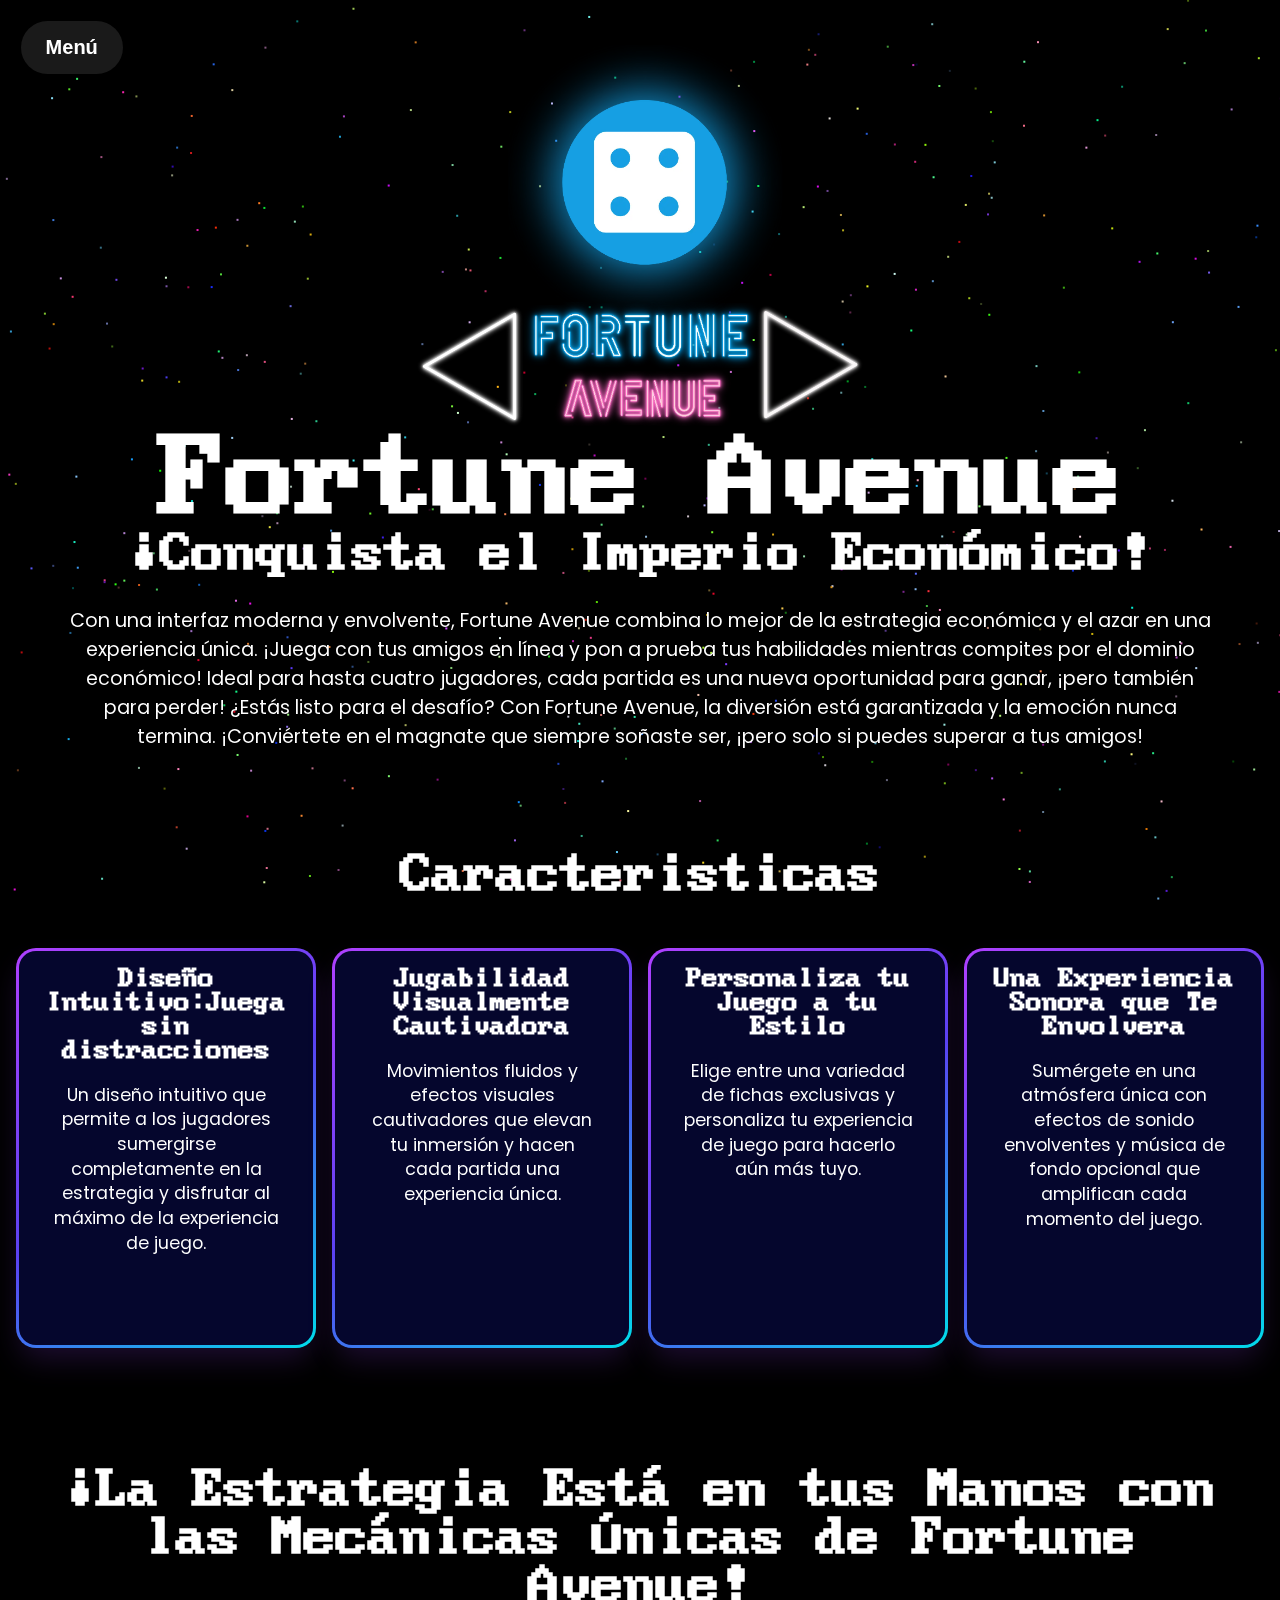
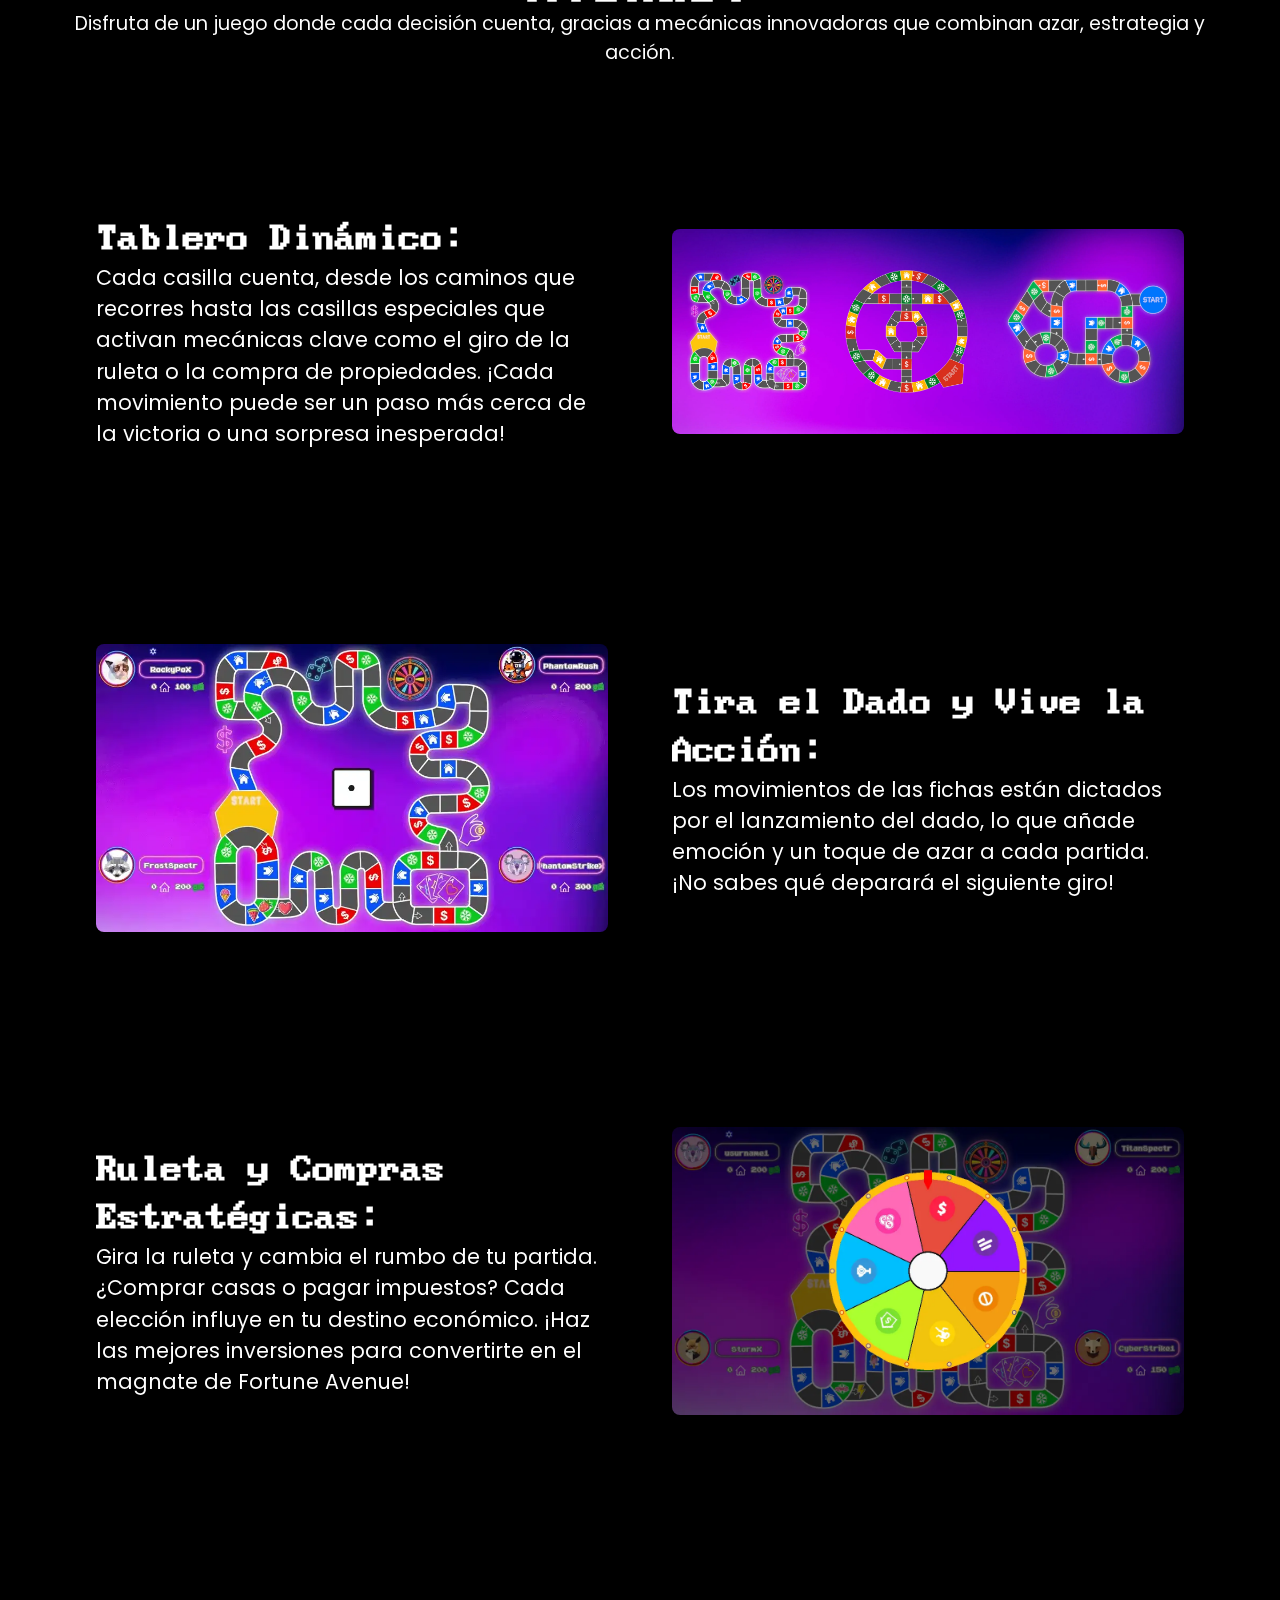
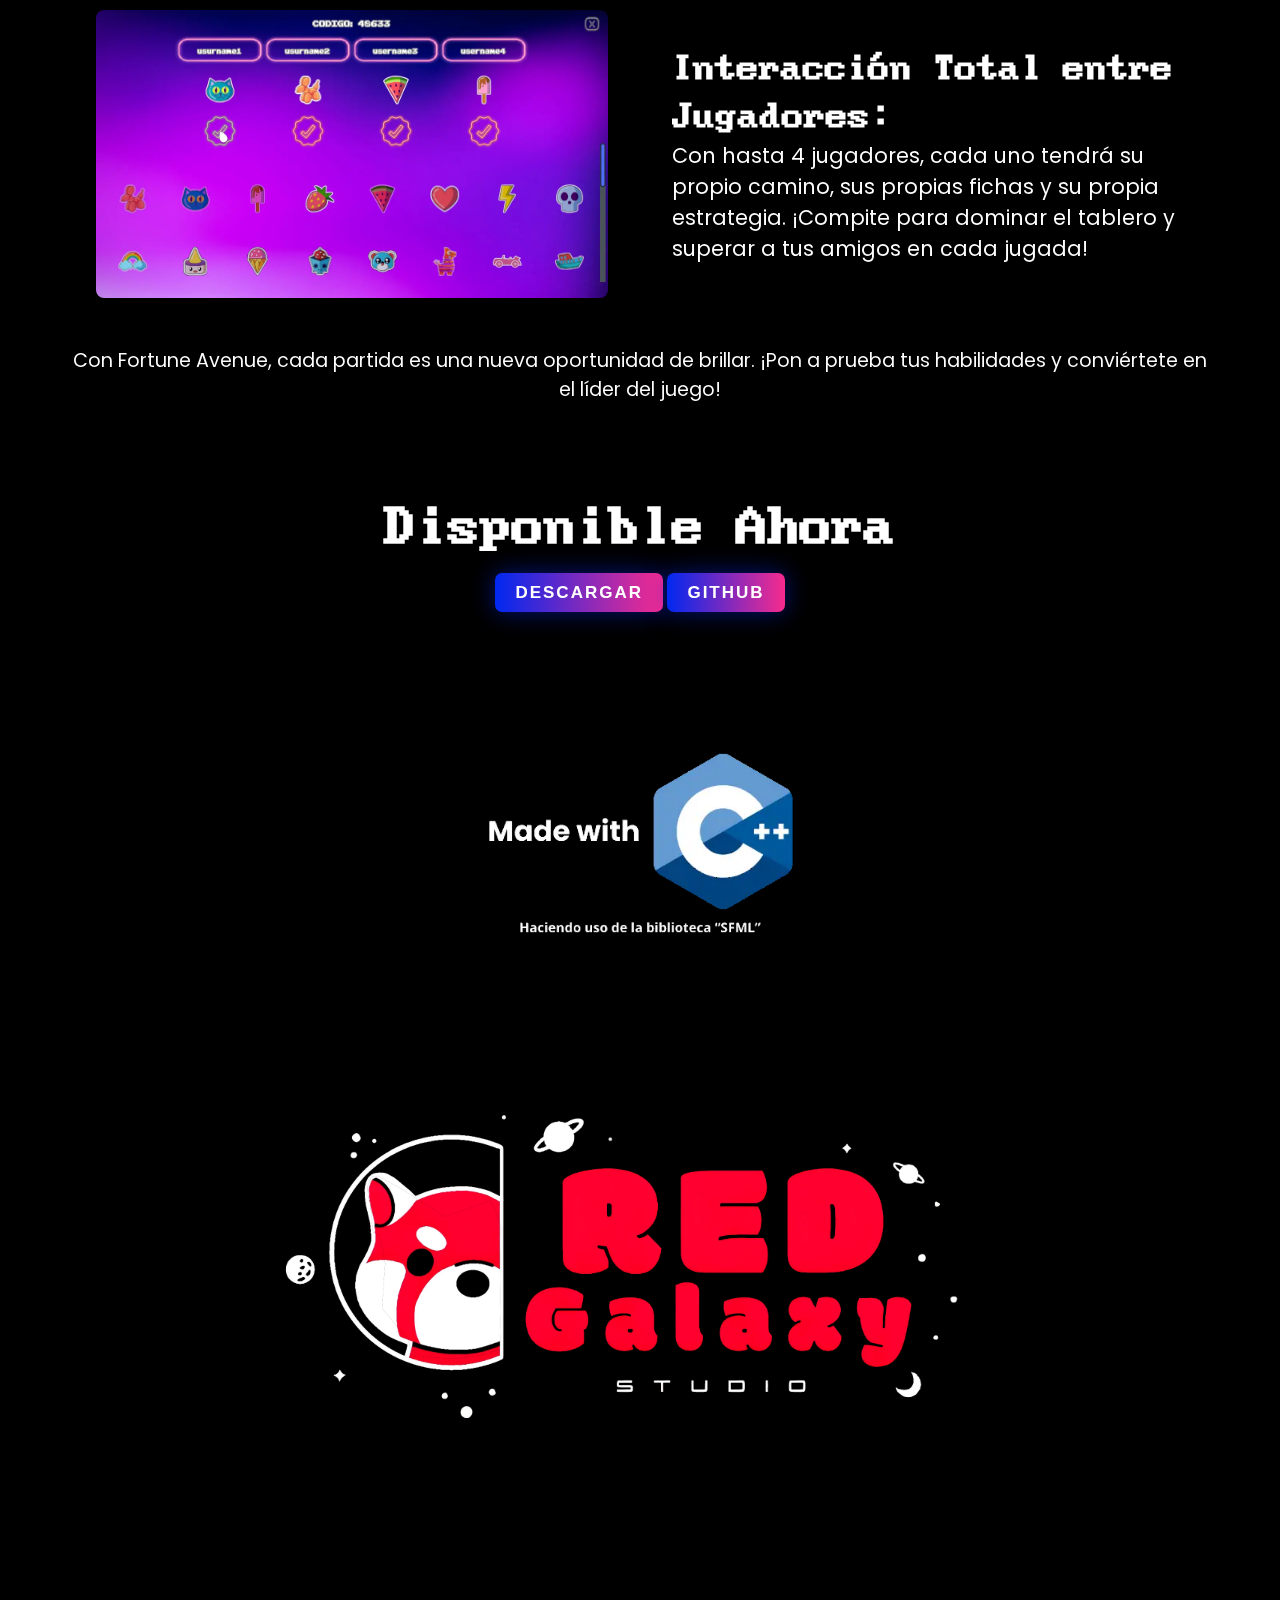
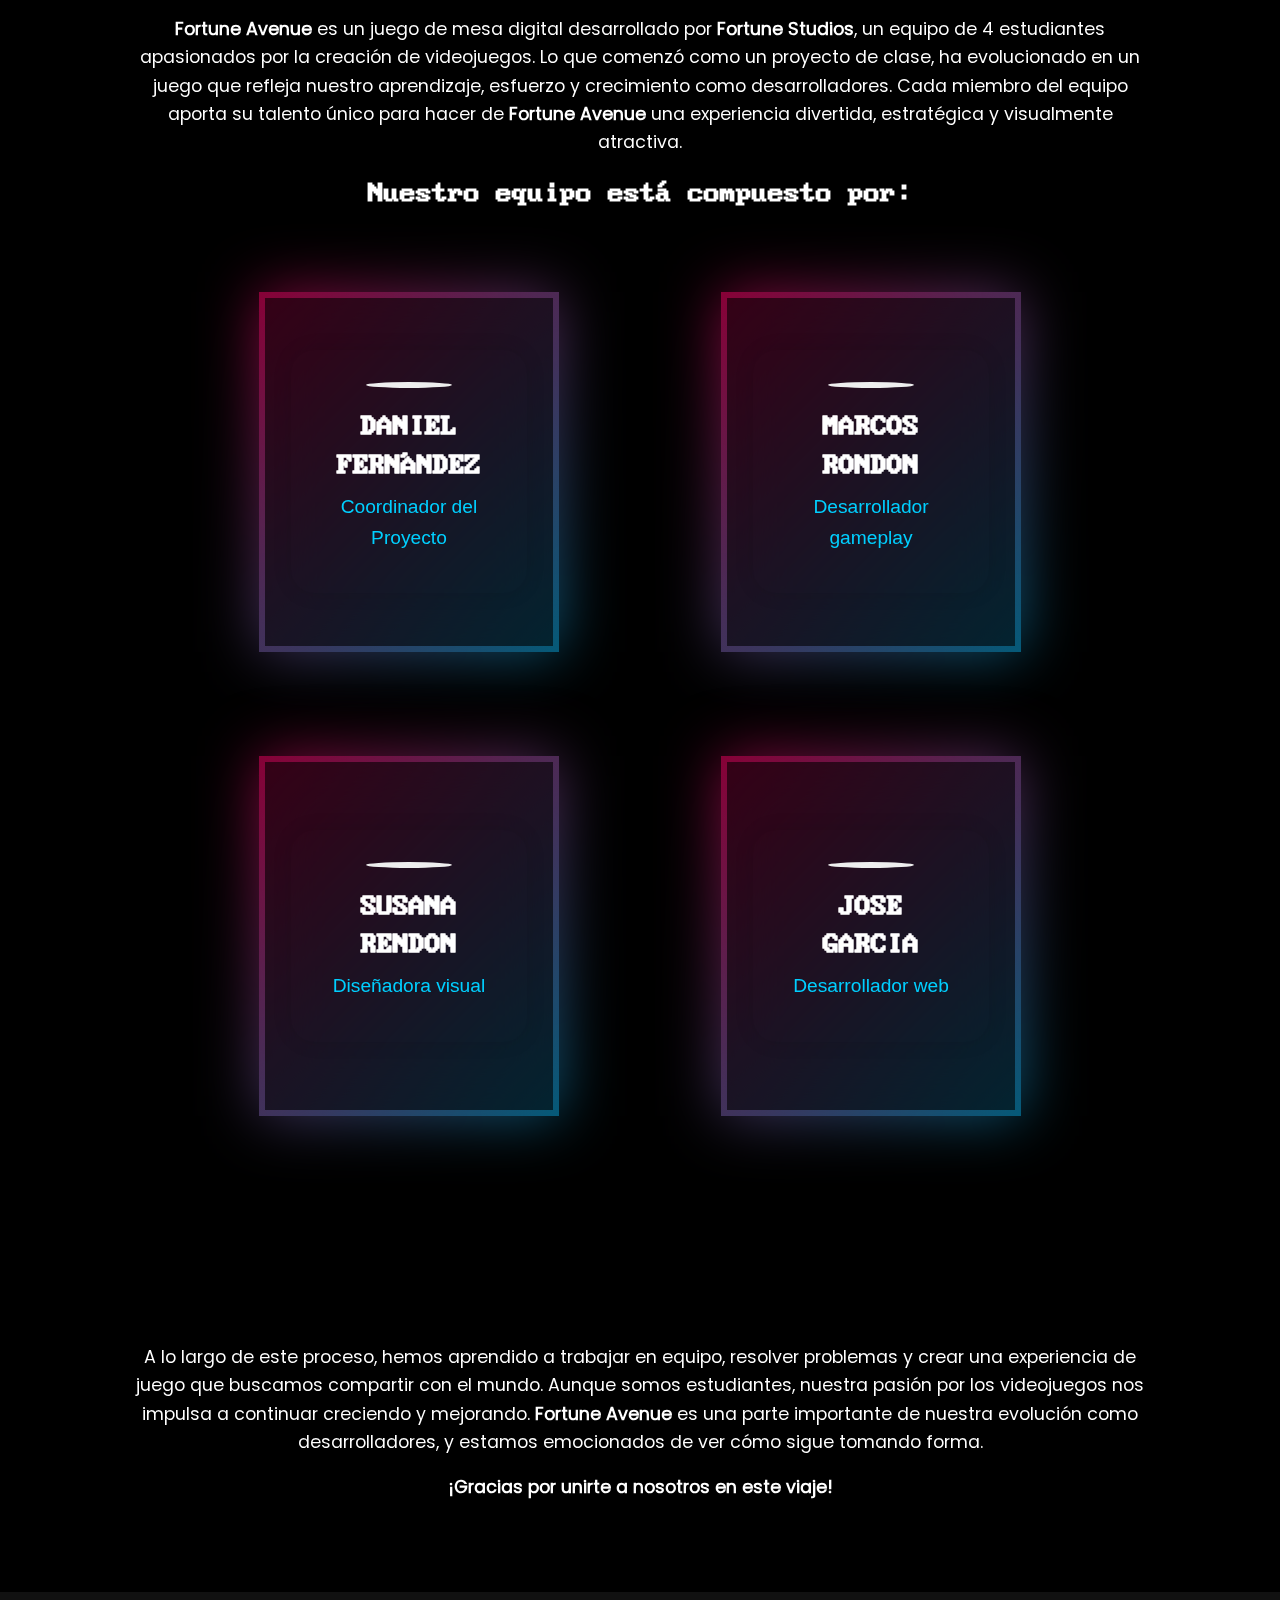
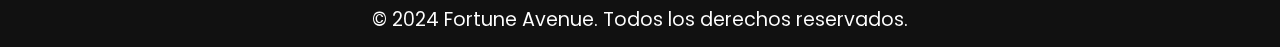
<file: index.html>
<!DOCTYPE html>
<html lang="es">
<head>
    <meta charset="UTF-8">
    <meta name="viewport" content="width=device-width, initial-scale=1.0">
    <title>Fortune Avenue Sitio Web - Pagina Oficial</title>
    <!-- Enlace de la fuente Arcadepix Plus Regular -->
    <link href="https://db.onlinewebfonts.com/c/dbb1e634699fd208e25ea064f5cc583a?family=Arcadepix+Plus+Regular" rel="stylesheet">
    
    
    <link rel="icon" href="assets/fortuneIcon.ico" type="image/x-icon">
    <!-- Estilos CSS -->
    <link rel="stylesheet" href="styles.css">
    <link rel="stylesheet" href="https://cdnjs.cloudflare.com/ajax/libs/font-awesome/6.5.0/css/all.min.css">

</head>

<body>
    <!-- Encabezado con el nombre del juego -->
    <header>
        <button id="toggleButton" class="button">Menú</button> <!-- Botón "Menú" -->
        <nav class="barra-lateral" id="barraLateral">
            <button id="closeButton" class="close-btn">×</button> <!-- Botón 'X' para cerrar -->
            <ul>
                <li><a href="#Inicio">Inicio</a></li>
                <li><a href="#Caracteristicas">Características</a></li>
                <li><a href="#Mecanica">Mecánicas</a></li>
                <li><a href="#Descargar">Descargar</a></li>
                <li><a href="#Team">Desarrolladores</a></li>
            </ul>
        </nav>
    </header>
    

    <!-- Sección principal -->
    <section id="Inicio" class="Principal">
        <div>
            <img class="logo" src="Kosas para el proyekto/FORTUNE.webp" alt="Logo del Juego">
        </div>
        <h1>Fortune Avenue</h1>
        <h2>¡Conquista el Imperio Económico!</h2>
        <p><br>Con una interfaz moderna y envolvente, Fortune Avenue combina lo mejor de la estrategia económica y el azar en una experiencia única. ¡Juega con tus amigos en línea y pon a prueba tus habilidades mientras compites por el dominio económico! Ideal para hasta cuatro jugadores, cada partida es una nueva oportunidad para ganar, ¡pero también para perder! ¿Estás listo para el desafío? Con Fortune Avenue, la diversión está garantizada y la emoción nunca termina. ¡Conviértete en el magnate que siempre soñaste ser, ¡pero solo si puedes superar a tus amigos!
        </p>
    </section>
  <canvas id="lienzoo"></canvas>


    <!-- Sección de características -->
    <section id="Caracteristicas" class="seccion BoxTop2 contenedorC">
        <h2 class=" BoxOpp2">Caracteristicas</h2>
        <div class="grid">
            <div class="cardC">
                <div class="card__contentC">
               
                <h4>Diseño Intuitivo:Juega sin distracciones

                </h4>
                <p>Un diseño intuitivo que permite a los jugadores sumergirse completamente en la estrategia y disfrutar al máximo de la experiencia de juego.</p>
            </div> </div>
            <div class="cardC">
                <div class="card__contentC">
                <h4>Jugabilidad Visualmente Cautivadora</h4>
                <p>Movimientos fluidos y efectos visuales cautivadores que elevan tu inmersión y hacen cada partida una experiencia única.</p>
            </div>   </div>
            <div class="cardC">
                <div class="card__contentC">
                <h4>Personaliza tu Juego a tu Estilo</h4>
                <p>Elige entre una variedad de fichas exclusivas y personaliza tu experiencia de juego para hacerlo aún más tuyo.</p>
            </div>   </div>
            <div class="cardC">
                <div class="card__contentC">
                <h4>Una Experiencia Sonora que Te Envolvera</h4>
                <p>Sumérgete en una atmósfera única con efectos de sonido envolventes y música de fondo opcional que amplifican cada momento del juego.</p>
            </div></div>
        </div>
    </section>


<!-- Sección Mecanica -->
<section id="Mecanica" class="SeccionMeca">
    <h2>¡La Estrategia Está en tus Manos con las Mecánicas Únicas de Fortune Avenue!</h2>
    <p>Disfruta de un juego donde cada decisión cuenta, gracias a mecánicas innovadoras que combinan azar, estrategia y acción.
    </p>
</section>
<!-- Sección Mecanica 1 -->
<section id="Mecanica1" class="SeccionMeca">
    <div class="contenedor">
        <!-- Texto a la izquierda -->
        <div class="texto">
            <h2>Tablero Dinámico:</h2>
            <p>Cada casilla cuenta, desde los caminos que recorres hasta las casillas especiales que activan mecánicas clave como el giro de la ruleta o la compra de propiedades. ¡Cada movimiento puede ser un paso más cerca de la victoria o una sorpresa inesperada!</p>
        </div>
        <!-- Imagen a la derecha -->
        <div class="imagen">
            <img src="MapasOffline.webp" loading="lazy" alt="Imagen">
        </div>
    </div>
</section>

<!-- Sección Mecanica 2 -->
<section id="Mecanica2" class="SeccionMeca">
    <div class="contenedor">
        <!-- Texto a la derecha -->
        <div class="texto">
            <h2>Tira el Dado y Vive la Acción:</h2>
            <p>Los movimientos de las fichas están dictados por el lanzamiento del dado, lo que añade emoción y un toque de azar a cada partida. ¡No sabes qué deparará el siguiente giro!</p>
        </div>
        <!-- Imagen a la izquierda -->
        <div class="imagen">
            <video preload="auto" autoplay loop muted poster="Kosas para el proyekto/primer_frame.webp">
              <source src="Kosas para el proyekto/proyecMo_ultralight.webm" type="video/webm">
              Tu navegador no soporta el video.
            </video>
          </div>
        
    </div>
</section>

<!-- Sección Mecanica 3 -->
<section id="Mecanica3" class="SeccionMeca">
    <div class="contenedor">
        <!-- Texto a la izquierda -->
        <div class="texto">
            <h2>Ruleta y Compras Estratégicas:</h2>
            <p> Gira la ruleta y cambia el rumbo de tu partida. ¿Comprar casas o pagar impuestos? Cada elección influye en tu destino económico. ¡Haz las mejores inversiones para convertirte en el magnate de Fortune Avenue!</p>
        </div>
        <!-- Imagen a la derecha -->
        <div class="imagen">
            <img src="proyecMonopolyPractice_ydRiVZpyxq.webp" loading="lazy" alt="Imagen">
        </div>
    </div>
</section>

<!-- Sección Mecanica 4 -->
<section id="Mecanica4" class="SeccionMeca">
    <div class="contenedor">
        <!-- Texto a la derecha -->
        <div class="texto">
            <h2>Interacción Total entre Jugadores:</h2>
            <p>Con hasta 4 jugadores, cada uno tendrá su propio camino, sus propias fichas y su propia estrategia. ¡Compite para dominar el tablero y superar a tus amigos en cada jugada!</p>
        </div>
        <!-- Imagen a la izquierda -->
        <div class="imagen">
            <img src="proyecMonopolyPractice_Oop8qdzloj.webp" loading="lazy" alt="Imagen">
        </div>
    </div>
    <p>Con Fortune Avenue, cada partida es una nueva oportunidad de brillar. ¡Pon a prueba tus habilidades y conviértete en el líder del juego!
    </p>
</section>

<!-- Sección de descargar -->
<section id="Descargar" class="seccion">
    <h2>Disponible Ahora</h2>
    <div class="botones-comprar">
        <a href="https://store.steampowered.com/" target="_blank" class="mega__btn">Descargar</a>
        <a href="https://github.com/RedGalaxyStudio/FortuneAvenue" target="_blank" class="mega__btn">GitHub</a>
    </div>
</section>

  
<!-- Sección de Made with -->
<section id="MadeWith" class="seccion">
    <img src="MADEIN.webp" loading="lazy" alt="Imagen de MADEIN">
</section>

<!-- Team Red Galaxy -->
<section id="Team" class="seccion">
    <img src="logogrande.webp" loading="lazy" alt="Imagen de MADEIN">
</section>

<!-- Sección de miembros -->
<section id="miembros" class="seccion">

    <p><strong>Fortune Avenue</strong> es un juego de mesa digital desarrollado por <strong>Fortune Studios</strong>, un equipo de 4 estudiantes apasionados por la creación de videojuegos. Lo que comenzó como un proyecto de clase, ha evolucionado en un juego que refleja nuestro aprendizaje, esfuerzo y crecimiento como desarrolladores. Cada miembro del equipo aporta su talento único para hacer de <strong>Fortune Avenue</strong> una experiencia divertida, estratégica y visualmente atractiva.</p>
    
    <h3 class="BoxOpp">Nuestro equipo está compuesto por:</h3>
    <div class="Markito">
    <div class="gridP">
        <!-- From Uiverse.io by Daniel1227k --> 
<div class="card">

    <div class="profile">
        <img src="erizo-Photoroom.webp" loading="lazy" alt="Imagen del juego" />
        <div class="info">
            <h3 class="title">Daniel Fernández</h3>
            <span class="subtitle">Coordinador del Proyecto</span>
        </div>
    </div>
    <b></b> 

    <div class="content">

      <p class="title">Como líder de Fortune Avenue, Daniel gestiona al equipo, depura errores y trabaja tanto en el servidor como en el desarrollo del juego, asegurando el progreso y la estabilidad del proyecto.</p>
      <ul class="sci">
        <li>
            <a href="https://github.com/D2n1e7" target="_blank" rel="noopener noreferrer">
            <svg class="fa-brands fa-github" width="24" xmlns="http://www.w3.org/2000/svg" viewBox="0 0 496 512" fill="currentColor">
                <path d="M165.9 397.4c0 2-2.3 3.6-5.2 3.6-3 0-5.2-1.6-5.2-3.6 0-2 2.3-3.6 5.2-3.6 2.9 0 5.2 1.6 5.2 3.6zm-31.3-3.2c-.7 2 1.3 4.3 4.3 5.2 3 .9 6.3.1 7-.9.7-2-1.3-4.3-4.3-5.2-3-.9-6.2-.1-7 .9zm44.2-1.7c-2.9.8-4.8 3.1-4.3 5.1.5 2 3.2 2.9 6.1 2.1 2.9-.8 4.8-3.1 4.3-5.1-.5-2-3.1-2.9-6.1-2.1zm44.8-2.6c-2.9 1.4-4 4.4-2.6 6.7 1.4 2.3 4.7 2.8 7.6 1.4 2.9-1.4 4-4.4 2.6-6.7-1.3-2.4-4.6-2.8-7.6-1.4zM244 8C108.7 8 0 116.5 0 252c0 108.9 70.7 201.3 169.2 234 12.4 2.3 16.9-5.4 16.9-12v-42.3c-68.7 15-83.2-33.2-83.2-33.2-11.3-28.7-27.6-36.3-27.6-36.3-22.5-15.4 1.7-15.1 1.7-15.1 24.9 1.7 38 25.6 38 25.6 22.1 37.9 58 27 72.1 20.6 2.2-16 8.6-27 15.6-33.2-54.8-6.3-112.5-27.4-112.5-121.9 0-27 9.6-49.1 25.3-66.4-2.5-6.3-11-31.7 2.4-66.2 0 0 20.7-6.6 67.8 25.2 19.7-5.5 40.9-8.2 62-8.3 21 .1 42.3 2.8 62 8.3 47.1-31.8 67.8-25.2 67.8-25.2 13.4 34.5 4.9 59.9 2.4 66.2 15.7 17.3 25.3 39.4 25.3 66.4 0 94.7-57.8 115.5-112.8 121.7 8.8 7.6 16.6 22.6 16.6 45.5v67.5c0 6.7 4.5 14.4 17 12C425.3 453.3 496 360.9 496 252 496 116.5 387.3 8 252 8z"/>
              </svg>
        </a>
        </li>

        <li>
            <a href="https://www.instagram.com/danielalejandro7554?igsh=dW13Y2o4ODczbXpy" target="_blank" rel="noopener noreferrer">
            <svg class="fa-brands fa-instagram" width="24" xmlns="http://www.w3.org/2000/svg" viewBox="0 0 448 512"><path d="M224.1 141c-63.6 0-114.9 51.3-114.9 114.9s51.3 114.9 114.9 114.9S339 319.5 339 255.9 287.7 141 224.1 141zm0 189.6c-41.1 0-74.7-33.5-74.7-74.7s33.5-74.7 74.7-74.7 74.7 33.5 74.7 74.7-33.6 74.7-74.7 74.7zm146.4-194.3c0 14.9-12 26.8-26.8 26.8-14.9 0-26.8-12-26.8-26.8s12-26.8 26.8-26.8 26.8 12 26.8 26.8zm76.1 27.2c-1.7-35.9-9.9-67.7-36.2-93.9-26.2-26.2-58-34.4-93.9-36.2-37-2.1-147.9-2.1-184.9 0-35.8 1.7-67.6 9.9-93.9 36.1s-34.4 58-36.2 93.9c-2.1 37-2.1 147.9 0 184.9 1.7 35.9 9.9 67.7 36.2 93.9s58 34.4 93.9 36.2c37 2.1 147.9 2.1 184.9 0 35.9-1.7 67.7-9.9 93.9-36.2 26.2-26.2 34.4-58 36.2-93.9 2.1-37 2.1-147.8 0-184.8zM398.8 388c-7.8 19.6-22.9 34.7-42.6 42.6-29.5 11.7-99.5 9-132.1 9s-102.7 2.6-132.1-9c-19.6-7.8-34.7-22.9-42.6-42.6-11.7-29.5-9-99.5-9-132.1s-2.6-102.7 9-132.1c7.8-19.6 22.9-34.7 42.6-42.6 29.5-11.7 99.5-9 132.1-9s102.7-2.6 132.1 9c19.6 7.8 34.7 22.9 42.6 42.6 11.7 29.5 9 99.5 9 132.1s2.7 102.7-9 132.1z"></path></svg>
          </a>
        </li>
      </ul>
    </div>
  </div>

  <div class="card">

    <div class="profile">
        <img src="Photoroom-20241228_194934 (1).webp" loading="lazy" alt="Imagen del juego" />
        <div class="info">
            <h3 class="title">Marcos Rondon</h3>
            <span class="subtitle">Desarrollador gameplay</span>
        </div>
    </div>
    <b></b> 

    <div class="content">

      <p class="title"> Marcos es clave en el desarrollo de Fortune Avenue, colaborando en la programación y las mecánicas del juego. Junto a Daniel, trabaja en el servidor y resuelve errores técnicos, asegurando el buen funcionamiento y la estabilidad del proyecto
      </p>
      <ul class="sci">
        <li>
            <a href="https://github.com/MarcosR2508" target="_blank" rel="noopener noreferrer">
            <svg class="fa-brands fa-github" width="24" xmlns="http://www.w3.org/2000/svg" viewBox="0 0 496 512" fill="currentColor">
                <path d="M165.9 397.4c0 2-2.3 3.6-5.2 3.6-3 0-5.2-1.6-5.2-3.6 0-2 2.3-3.6 5.2-3.6 2.9 0 5.2 1.6 5.2 3.6zm-31.3-3.2c-.7 2 1.3 4.3 4.3 5.2 3 .9 6.3.1 7-.9.7-2-1.3-4.3-4.3-5.2-3-.9-6.2-.1-7 .9zm44.2-1.7c-2.9.8-4.8 3.1-4.3 5.1.5 2 3.2 2.9 6.1 2.1 2.9-.8 4.8-3.1 4.3-5.1-.5-2-3.1-2.9-6.1-2.1zm44.8-2.6c-2.9 1.4-4 4.4-2.6 6.7 1.4 2.3 4.7 2.8 7.6 1.4 2.9-1.4 4-4.4 2.6-6.7-1.3-2.4-4.6-2.8-7.6-1.4zM244 8C108.7 8 0 116.5 0 252c0 108.9 70.7 201.3 169.2 234 12.4 2.3 16.9-5.4 16.9-12v-42.3c-68.7 15-83.2-33.2-83.2-33.2-11.3-28.7-27.6-36.3-27.6-36.3-22.5-15.4 1.7-15.1 1.7-15.1 24.9 1.7 38 25.6 38 25.6 22.1 37.9 58 27 72.1 20.6 2.2-16 8.6-27 15.6-33.2-54.8-6.3-112.5-27.4-112.5-121.9 0-27 9.6-49.1 25.3-66.4-2.5-6.3-11-31.7 2.4-66.2 0 0 20.7-6.6 67.8 25.2 19.7-5.5 40.9-8.2 62-8.3 21 .1 42.3 2.8 62 8.3 47.1-31.8 67.8-25.2 67.8-25.2 13.4 34.5 4.9 59.9 2.4 66.2 15.7 17.3 25.3 39.4 25.3 66.4 0 94.7-57.8 115.5-112.8 121.7 8.8 7.6 16.6 22.6 16.6 45.5v67.5c0 6.7 4.5 14.4 17 12C425.3 453.3 496 360.9 496 252 496 116.5 387.3 8 252 8z"/>
              </svg>
        </a>
        </li>  
        <li>
            <a href="https://www.instagram.com/marcosr.2508?igsh=ZDd0cmp3NmxwbzA5" target="_blank" rel="noopener noreferrer">
           
            <svg class="fa-brands fa-instagram" width="24" xmlns="http://www.w3.org/2000/svg" viewBox="0 0 448 512"><path d="M224.1 141c-63.6 0-114.9 51.3-114.9 114.9s51.3 114.9 114.9 114.9S339 319.5 339 255.9 287.7 141 224.1 141zm0 189.6c-41.1 0-74.7-33.5-74.7-74.7s33.5-74.7 74.7-74.7 74.7 33.5 74.7 74.7-33.6 74.7-74.7 74.7zm146.4-194.3c0 14.9-12 26.8-26.8 26.8-14.9 0-26.8-12-26.8-26.8s12-26.8 26.8-26.8 26.8 12 26.8 26.8zm76.1 27.2c-1.7-35.9-9.9-67.7-36.2-93.9-26.2-26.2-58-34.4-93.9-36.2-37-2.1-147.9-2.1-184.9 0-35.8 1.7-67.6 9.9-93.9 36.1s-34.4 58-36.2 93.9c-2.1 37-2.1 147.9 0 184.9 1.7 35.9 9.9 67.7 36.2 93.9s58 34.4 93.9 36.2c37 2.1 147.9 2.1 184.9 0 35.9-1.7 67.7-9.9 93.9-36.2 26.2-26.2 34.4-58 36.2-93.9 2.1-37 2.1-147.8 0-184.8zM398.8 388c-7.8 19.6-22.9 34.7-42.6 42.6-29.5 11.7-99.5 9-132.1 9s-102.7 2.6-132.1-9c-19.6-7.8-34.7-22.9-42.6-42.6-11.7-29.5-9-99.5-9-132.1s-2.6-102.7 9-132.1c7.8-19.6 22.9-34.7 42.6-42.6 29.5-11.7 99.5-9 132.1-9s102.7-2.6 132.1 9c19.6 7.8 34.7 22.9 42.6 42.6 11.7 29.5 9 99.5 9 132.1s2.7 102.7-9 132.1z"></path></svg>
          </a>
        </li>
      </ul>
    </div>
  </div>

  <div class="card">

    <div class="profile">
        <img src="koala-Photoroom.webp" loading="lazy" alt="Imagen del juego" />
        <div class="info">
            <h3 class="title">Susana Rendon</h3>
            <span class="subtitle">Diseñadora visual</span>
        </div>
    </div>
    <b></b> 

    <div class="content">

      <p class="title">  Susana es responsable del diseño visual y la programación de Fortune Avenue, eligiendo colores, fondos, mapas y cartas para asegurar una estética coherente y una experiencia de juego fluida.
     </p>
      <ul class="sci">
        <li>
            <a href="https://github.com/SusanR2710" target="_blank" rel="noopener noreferrer">
            <svg class="fa-brands fa-github" width="24" xmlns="http://www.w3.org/2000/svg" viewBox="0 0 496 512" fill="currentColor">
                <path d="M165.9 397.4c0 2-2.3 3.6-5.2 3.6-3 0-5.2-1.6-5.2-3.6 0-2 2.3-3.6 5.2-3.6 2.9 0 5.2 1.6 5.2 3.6zm-31.3-3.2c-.7 2 1.3 4.3 4.3 5.2 3 .9 6.3.1 7-.9.7-2-1.3-4.3-4.3-5.2-3-.9-6.2-.1-7 .9zm44.2-1.7c-2.9.8-4.8 3.1-4.3 5.1.5 2 3.2 2.9 6.1 2.1 2.9-.8 4.8-3.1 4.3-5.1-.5-2-3.1-2.9-6.1-2.1zm44.8-2.6c-2.9 1.4-4 4.4-2.6 6.7 1.4 2.3 4.7 2.8 7.6 1.4 2.9-1.4 4-4.4 2.6-6.7-1.3-2.4-4.6-2.8-7.6-1.4zM244 8C108.7 8 0 116.5 0 252c0 108.9 70.7 201.3 169.2 234 12.4 2.3 16.9-5.4 16.9-12v-42.3c-68.7 15-83.2-33.2-83.2-33.2-11.3-28.7-27.6-36.3-27.6-36.3-22.5-15.4 1.7-15.1 1.7-15.1 24.9 1.7 38 25.6 38 25.6 22.1 37.9 58 27 72.1 20.6 2.2-16 8.6-27 15.6-33.2-54.8-6.3-112.5-27.4-112.5-121.9 0-27 9.6-49.1 25.3-66.4-2.5-6.3-11-31.7 2.4-66.2 0 0 20.7-6.6 67.8 25.2 19.7-5.5 40.9-8.2 62-8.3 21 .1 42.3 2.8 62 8.3 47.1-31.8 67.8-25.2 67.8-25.2 13.4 34.5 4.9 59.9 2.4 66.2 15.7 17.3 25.3 39.4 25.3 66.4 0 94.7-57.8 115.5-112.8 121.7 8.8 7.6 16.6 22.6 16.6 45.5v67.5c0 6.7 4.5 14.4 17 12C425.3 453.3 496 360.9 496 252 496 116.5 387.3 8 252 8z"/>
              </svg>
        </a>
        </li>
  
        <li>
            <a href="https://www.instagram.com/susi_mavo?igsh=cGlodzFsZDlic2lq" target="_blank" rel="noopener noreferrer">
            <svg class="fa-brands fa-instagram" width="24" xmlns="http://www.w3.org/2000/svg" viewBox="0 0 448 512"><path d="M224.1 141c-63.6 0-114.9 51.3-114.9 114.9s51.3 114.9 114.9 114.9S339 319.5 339 255.9 287.7 141 224.1 141zm0 189.6c-41.1 0-74.7-33.5-74.7-74.7s33.5-74.7 74.7-74.7 74.7 33.5 74.7 74.7-33.6 74.7-74.7 74.7zm146.4-194.3c0 14.9-12 26.8-26.8 26.8-14.9 0-26.8-12-26.8-26.8s12-26.8 26.8-26.8 26.8 12 26.8 26.8zm76.1 27.2c-1.7-35.9-9.9-67.7-36.2-93.9-26.2-26.2-58-34.4-93.9-36.2-37-2.1-147.9-2.1-184.9 0-35.8 1.7-67.6 9.9-93.9 36.1s-34.4 58-36.2 93.9c-2.1 37-2.1 147.9 0 184.9 1.7 35.9 9.9 67.7 36.2 93.9s58 34.4 93.9 36.2c37 2.1 147.9 2.1 184.9 0 35.9-1.7 67.7-9.9 93.9-36.2 26.2-26.2 34.4-58 36.2-93.9 2.1-37 2.1-147.8 0-184.8zM398.8 388c-7.8 19.6-22.9 34.7-42.6 42.6-29.5 11.7-99.5 9-132.1 9s-102.7 2.6-132.1-9c-19.6-7.8-34.7-22.9-42.6-42.6-11.7-29.5-9-99.5-9-132.1s-2.6-102.7 9-132.1c7.8-19.6 22.9-34.7 42.6-42.6 29.5-11.7 99.5-9 132.1-9s102.7-2.6 132.1 9c19.6 7.8 34.7 22.9 42.6 42.6 11.7 29.5 9 99.5 9 132.1s2.7 102.7-9 132.1z"></path></svg>
          </a>
        </li>
      </ul>
    </div>
  </div>
 
  <div class="card">

    <div class="profile">
        <img src="coco-Photoroom.webp" loading="lazy" alt="Imagen deSl juego" />
        <div class="info">
            <h3 class="title">Jose Garcia</h3>
            <span class="subtitle">Desarrollador web</span>
        </div>
    </div>
    <b></b> 

    <div class="content">
      <p class="title"> José gestiona el sitio web de Fortune Avenue, colabora con Marcos en la funcionalidad y documentación, y ayuda a solucionar problemas en el código y en el diseño de las mecánicas del juego.
      </p>
      <ul class="sci">
        <li>
            <a href="https://github.com/JoseGar21" target="_blank" rel="noopener noreferrer">
            <svg class="fa-brands fa-github" width="24" xmlns="http://www.w3.org/2000/svg" viewBox="0 0 496 512" fill="currentColor">
                <path d="M165.9 397.4c0 2-2.3 3.6-5.2 3.6-3 0-5.2-1.6-5.2-3.6 0-2 2.3-3.6 5.2-3.6 2.9 0 5.2 1.6 5.2 3.6zm-31.3-3.2c-.7 2 1.3 4.3 4.3 5.2 3 .9 6.3.1 7-.9.7-2-1.3-4.3-4.3-5.2-3-.9-6.2-.1-7 .9zm44.2-1.7c-2.9.8-4.8 3.1-4.3 5.1.5 2 3.2 2.9 6.1 2.1 2.9-.8 4.8-3.1 4.3-5.1-.5-2-3.1-2.9-6.1-2.1zm44.8-2.6c-2.9 1.4-4 4.4-2.6 6.7 1.4 2.3 4.7 2.8 7.6 1.4 2.9-1.4 4-4.4 2.6-6.7-1.3-2.4-4.6-2.8-7.6-1.4zM244 8C108.7 8 0 116.5 0 252c0 108.9 70.7 201.3 169.2 234 12.4 2.3 16.9-5.4 16.9-12v-42.3c-68.7 15-83.2-33.2-83.2-33.2-11.3-28.7-27.6-36.3-27.6-36.3-22.5-15.4 1.7-15.1 1.7-15.1 24.9 1.7 38 25.6 38 25.6 22.1 37.9 58 27 72.1 20.6 2.2-16 8.6-27 15.6-33.2-54.8-6.3-112.5-27.4-112.5-121.9 0-27 9.6-49.1 25.3-66.4-2.5-6.3-11-31.7 2.4-66.2 0 0 20.7-6.6 67.8 25.2 19.7-5.5 40.9-8.2 62-8.3 21 .1 42.3 2.8 62 8.3 47.1-31.8 67.8-25.2 67.8-25.2 13.4 34.5 4.9 59.9 2.4 66.2 15.7 17.3 25.3 39.4 25.3 66.4 0 94.7-57.8 115.5-112.8 121.7 8.8 7.6 16.6 22.6 16.6 45.5v67.5c0 6.7 4.5 14.4 17 12C425.3 453.3 496 360.9 496 252 496 116.5 387.3 8 252 8z"/>
            </svg>
        </a>
        </li>
  
        <li>
            <a href="https://www.instagram.com/josegar2103?igsh=YWU5d3IwYW1mbGQ3" target="_blank" rel="noopener noreferrer">
            <svg class="fa-brands fa-instagram" width="24" xmlns="http://www.w3.org/2000/svg" viewBox="0 0 448 512"><path d="M224.1 141c-63.6 0-114.9 51.3-114.9 114.9s51.3 114.9 114.9 114.9S339 319.5 339 255.9 287.7 141 224.1 141zm0 189.6c-41.1 0-74.7-33.5-74.7-74.7s33.5-74.7 74.7-74.7 74.7 33.5 74.7 74.7-33.6 74.7-74.7 74.7zm146.4-194.3c0 14.9-12 26.8-26.8 26.8-14.9 0-26.8-12-26.8-26.8s12-26.8 26.8-26.8 26.8 12 26.8 26.8zm76.1 27.2c-1.7-35.9-9.9-67.7-36.2-93.9-26.2-26.2-58-34.4-93.9-36.2-37-2.1-147.9-2.1-184.9 0-35.8 1.7-67.6 9.9-93.9 36.1s-34.4 58-36.2 93.9c-2.1 37-2.1 147.9 0 184.9 1.7 35.9 9.9 67.7 36.2 93.9s58 34.4 93.9 36.2c37 2.1 147.9 2.1 184.9 0 35.9-1.7 67.7-9.9 93.9-36.2 26.2-26.2 34.4-58 36.2-93.9 2.1-37 2.1-147.8 0-184.8zM398.8 388c-7.8 19.6-22.9 34.7-42.6 42.6-29.5 11.7-99.5 9-132.1 9s-102.7 2.6-132.1-9c-19.6-7.8-34.7-22.9-42.6-42.6-11.7-29.5-9-99.5-9-132.1s-2.6-102.7 9-132.1c7.8-19.6 22.9-34.7 42.6-42.6 29.5-11.7 99.5-9 132.1-9s102.7-2.6 132.1 9c19.6 7.8 34.7 22.9 42.6 42.6 11.7 29.5 9 99.5 9 132.1s2.7 102.7-9 132.1z"></path></svg>
          </a>
        </li>
      </ul>
    </div>
</div>
  </div>
</section>
<section id="miembros" class="seccion">

    <p class="BoxTop">A lo largo de este proceso, hemos aprendido a trabajar en equipo, resolver problemas y crear una experiencia de juego que buscamos compartir con el mundo. Aunque somos estudiantes, nuestra pasión por los videojuegos nos impulsa a continuar creciendo y mejorando. <strong>Fortune Avenue</strong> es una parte importante de nuestra evolución como desarrolladores, y estamos emocionados de ver cómo sigue tomando forma.</p>
    
    <p><strong>¡Gracias por unirte a nosotros en este viaje!</strong></p>
</section>


    <!-- Footer -->
    <footer>
        <p>&copy; 2024 Fortune Avenue. Todos los derechos reservados.</p>
    </footer>

    <!-- Archivo JS -->
    <script src="scripts.js"></script>
</body>
</html>
</file>
<file: styles.css>
@font-face {
  font-family: "BigBlueTermPlus Nerd Font Propo";
  src: url("./fonts/BigBlueTermPlusNFP.woff2") format("woff2");
  font-weight: normal;
  font-style: normal;
  font-display: swap;
}

@font-face {
  font-family: "Poppins";
  src: url("./fonts/Poppins-Regular.woff2") format("woff2");
  font-weight: normal;
  font-style: normal;
  font-display: swap;
}

* {
  margin: 0;
  padding: 0;
  box-sizing: border-box;
}

/* Importar la fuente ArcadePix */
.text {
  font-family: "Arcadepix Plus Regular";
}

body {
  font-family: "Arcadepix Plus Regular", sans-serif;
  color: #f200ff;
  background-color: #000000;
  width: 100%;
  height: 100%;
}
.Principal {
  width: 100%;
  min-height: 70vh; /* Por ejemplo, 70% de la altura del viewport */
  padding: 5vh 5vw; /* Espacios alrededor */
  box-sizing: border-box;
}
.logo {
  width: clamp(
    250px,
    35vw,
    700px
  ); /* Se adapta mejor al tamaño del dispositivo */
  height: auto; /* mantiene la proporción de la imagen */
  display: block;
  margin: 0 auto; /* centra la imagen horizontalmente */
}

hr {
  border: none; /* Elimina bordes predeterminados */
  height: 1%; /* Grosor de la línea */
  background-color: #000; /* Color de la línea (negro) */
  margin: 10% 0; /* Espacio superior e inferior */
}

.BoxTop {
  margin-top: 4em; /* Espacio hacia arriba */
}

canvas {
  position: fixed;
  top: 0;
  left: 0;
  height: 100%;
  width: 100%;
  z-index: -1; /* Envía el canvas al fondo */
}

.BoxTop2 {
  margin-top: 2em; /* Espacio hacia arriba */
}

.BoxOpp2 {
  margin-bottom: 2em; /* Espacio hacia arriba */
}

.BoxOpp {
  margin-bottom: 2.5em; /* Espacio hacia arriba */
}

/* Degradado de texto para todo el contenido */
p {
  font-family: "Poppins";
  font-size: clamp(
    0.8rem,
    2vw,
    1.2em
  ); /* Tamaño ajustado a un poco más pequeño */
  background-color: #ffffff;
  -webkit-background-clip: text;
  background-clip: text;
  color: transparent;
}

h1 {
  font-family: "BigBlueTermPlus Nerd Font Propo";
  font-size: clamp(2rem, 8vw, 8em); /* Cambia según pantalla */

  color: #fff; /* Texto blanco */
  text-shadow: 0 0 1% #fff, 0 0 5% #fff, 0 0 2% rgba(255, 255, 255, 0.3); /* Efecto de neón más suave */
}

h2 {
  font-family: "BigBlueTermPlus Nerd Font Propo";
  font-size: clamp(1.5rem, 5vw, 3em);
  background-image: linear-gradient(
    to right,
    #ffffff,
    #ffffff
  ); /* Degradado de azul a rosa */
  -webkit-background-clip: text;
  background-clip: text;
  color: transparent;
}

h3 {
  font-family: "BigBlueTermPlus Nerd Font Propo";
  background-image: linear-gradient(
    to right,
    #ffffff,
    #ffffff
  ); /* Degradado de azul a rosa */
  -webkit-background-clip: text;
  background-clip: text;
  color: transparent;
}

h4 {
  font-family: "BigBlueTermPlus Nerd Font Propo";
  font-size: 1.5em !important; /* Tamaño del título */

  background-image: linear-gradient(
    to right,
    #ffffff,
    #ffffff
  ); /* Degradado de azul a rosa */
  -webkit-background-clip: text;
  background-clip: text;
  color: transparent;
}

header {
  position: absolute;
  top: 0;
  width: 100%;
  padding: 20%;
  display: flex;
  justify-content: space-between;
  align-items: center;
  z-index: 1000;
}
.barra-lateral {
  position: fixed;
  top: 0;
  right: 0;
  width: clamp(15rem, 25vw, 20rem);
  height: clamp(16rem, 66vh, 28rem); /* Altura más alta */
  background: rgba(0, 0, 0, 0.85);
  padding: clamp(1rem, 2vw, 2rem);
  border-radius: clamp(0.5rem, 1vw, 1rem) 0 0 clamp(0.5rem, 1vw, 1rem);
  box-sizing: border-box;
  z-index: 1000;
  left: -100%; /* Oculta inicialmente */
  transition: left 0.3s ease;
  overflow: hidden; 
}

.barra-lateral.open {
  left: 0;
}

/* Lista de navegación */
.barra-lateral ul {
  list-style-type: none;
  padding: 0;
  justify-content: space-between;
  flex-grow: 1; /* Hace que la lista crezca para llenar el espacio disponible */
  height: 100%; /* Ocupa toda la altura disponible de la barra lateral */
}

.barra-lateral ul li {

  margin-bottom: 1%; /* Márgenes en porcentaje para un ajuste proporcional */
  margin-top:1%;
  padding: 3% 5%; /* Padding en porcentaje para un ajuste proporcional */
  overflow: hidden;
  flex: 0 1 auto; /* Esto asegura que los elementos se ajusten proporcionalmente */

}

.barra-lateral ul li a {
  display: block;
  text-decoration: none;
  color: white;
  background-image: linear-gradient(to right, #ffffff, #ffffff);
  -webkit-background-clip: text;
  background-clip: text;
  color: transparent;
  font-size: clamp(1rem, 2vw, 1.5rem);
  padding: 2% 4%; /* Padding en porcentaje para que se ajuste dinámicamente */
  text-shadow: 0 0 5px rgba(255, 255, 255, 0.5);
  white-space: nowrap;
  word-wrap: break-word;
}

/* Hover general */
.barra-lateral ul li a:hover {
  background-image: linear-gradient(to right, #0028f0, #f72b8e);
  -webkit-background-clip: text;
  background-clip: text;
  color: transparent;
}

/* Estilo especial para enlaces #AcercaDe y #Contribuidores */
.barra-lateral ul li a[href="#AcercaDe"],
.barra-lateral ul li a[href="#Contribuidores"] {
  background-image: linear-gradient(to right, #0058f0, #00f088);
}

.barra-lateral ul li a[href="#AcercaDe"]:hover,
.barra-lateral ul li a[href="#Contribuidores"]:hover {
  background-image: linear-gradient(to right, #0028f0, #f72b8e);
}

/* Botón cerrar */
.close-btn {
  position: absolute;
  top: 10%;
  right: 10%;
  background: none;
  border: none;
  color: white;
  font-size: 1.5rem;
  cursor: pointer;
  display: none;
}

/* Mostrar botón cerrar solo cuando el menú está abierto */
.barra-lateral.open .close-btn {
  display: block;
}

/* Ocultar botón "Menú" cuando la barra está abierta (si usás uno) */
.barra-lateral.open ~ .toggle-btn {
  display: none;
}


#bg-video {
  width: 100%;
  height: 100vh;
  object-fit: cover;
  position: absolute;
  top: 0;
  left: 0;
  z-index: -1;
}

.overlay {
  position: absolute;
  top: 0;
  left: 0;
  width: 100%;
  height: 100vh;
  background: rgba(0, 0, 0, 0.5);
  z-index: -1;
}

section {
  text-align: center;
  padding: 25% 3%;
  box-sizing: border-box;
}
.contenedorC {
  max-width: 100%; /* Ancho máximo de la caja */
  margin: 0 auto; /* Centrar horizontalmente */
  padding: 0 2%; /* Espacio a los lados (para móviles) */
}

.btn,
.btn-especifico {
  position: relative;
  padding: 15% 30%; /* Ajusta según sea necesario */
  background: linear-gradient(to right, #0028f0, #f72b8e);
  color: #fff;
  text-decoration: none;
  font-weight: bold;
  border-radius: 5%;
  border: none;
  transition: background 0.3s, box-shadow 0.3s; /* Añadir box-shadow a la transición */
}

.btn:hover,
.btn-especifico:hover {
  background: linear-gradient(to right, #0028f0 #f72b8e);
  box-shadow: 0 0 10% #f72b8e, 0 0 20% #f72b8e; /* Efecto de borde neón */
}

.btn-especifico {
  position: relative;
  top: 50%; /* Mueve el botón 50 píxeles hacia abajo */
}

.seccion {
  padding: 5vh 5vw;
  margin-top: 1vh;
  margin-bottom: 1vh;
  border-radius: 10px;
}

.grid {
  display: grid;
  gap: 1rem 1rem;
  justify-items: center;
}
.Markito {
  max-width: 100%; /* O el valor que consideres adecuado */
  padding: 0 8%; /* Añade un padding lateral para que no toque el borde de la ventana */
}

@media (min-width: 1200px) {
  .grid {
    grid-template-columns: repeat(
      4,
      minmax(300px, 1fr)
    ); /* 4 columnas en pantallas grandes */
    justify-content: center; /* Centra las columnas */
  }
}

@media (max-width: 1200px) and (min-width: 600px) {
  .grid {
    grid-template-columns: repeat(
      2,
      minmax(300px, 1fr)
    ); /* 2 columnas en pantallas medianas */
    justify-content: center; /* Centra las columnas */
  }
}

@media (max-width: 600px) {
  .grid {
    grid-template-columns: repeat(
      1,
      minmax(300px, 1fr)
    ); /* 1 columna en pantallas pequeñas */
    justify-content: center; /* Centra las columnas */
  }
}
.gridP {
  display: grid;
  justify-items: center;
}
@media (min-width: 1400px) {
  .gridP {
    grid-template-columns: repeat(
      4,
      minmax(300px, 1fr)
    ); /* 4 columnas en pantallas grandes */
    gap: 4rem; /* O el valor que se vea bien */
    justify-content: center; /* Centra las columnas */
  }
}

@media (max-width: 1399px) and (min-width: 600px) {
  .gridP {
    grid-template-columns: repeat(
      2,
      minmax(300px, 1fr)
    ); /* 2 columnas en pantallas medianas */
    gap: 4rem; /* O el valor que se vea bien */
    justify-content: center; /* Centra las columnas */
  }
}

@media (max-width: 599px) {
  .gridP {
    grid-template-columns: repeat(
      1,
      minmax(300px, 1fr)
    ); /* 1 columna en pantallas pequeñas */
    gap: 4rem; /* O el valor que se vea bien */
    justify-content: center; /* Centra las columnas */
  }
}

.video-wrapper {
  position: relative;
  padding-bottom: 56.25%;
  height: 0;
}

.video-wrapper iframe {
  position: absolute;
  top: 0;
  left: 0;
  width: 100%;
  height: 100%;
}

footer {
  text-align: center;
  padding: 1% 5%; /* 5% arriba/abajo, 10% izquierda/derecha */
  background-color: #111;
  position: relative;
}



.caja {
  border: 2% solid #ffffff; /* Borde de la caja */
  padding: 20%; /* Espaciado interior */
  margin: 20% 50%; /* Espaciado exterior */
  background-color: #000000; /* Color de fondo */
  border-radius: 10%; /* Bordes redondeados */
  box-shadow: 0 4% 8% rgba(0, 0, 0, 0.1); /* Sombra sutil */
  box-sizing: border-box;
  right: 0;
}

.contenedor {
  display: flex; /* Activa flexbox */
  justify-content: space-between; /* Distribuye el contenido con espacio entre los elementos */
  align-items: center; /* Alinea los elementos verticalmente al centro */
  gap: 1rem; /* Espacio entre la imagen y el texto */
}

.SeccionMeca {
  padding: 5vh 5vw;
  margin-top: 1vh;
  margin-bottom: 1vh;
  border-radius: 10px;
}

*
  Aseguramos
  que
  solo
  los
  elementos
  dentro
  de
  la
  sección
  #Mecanica1
  se
  vean
  afectados
  */
  #Mecanica1
  .contenedor {
  display: flex;
  flex-wrap: wrap;
  align-items: center;
  justify-content: center;
  padding: 2rem 1rem;
}

#Mecanica1 .texto {
  flex: 1 1 350px;
  max-width: 600px;
  padding: 1rem;
}

#Mecanica1 .texto h2,
#Mecanica1 .texto p {
  margin: 0;
  text-align: left;
  line-height: 1.5;
  font-size: clamp(1rem, 2vw, 1.3rem); /* 🔥 Escala entre dispositivos */
}

#Mecanica1 .imagen {
  flex: 1 1 350px;
  max-width: 600px;
  padding: 1rem;
  display: flex;
  justify-content: center;
  align-items: center;
}

#Mecanica1 .imagen img {
  width: 100%;
  max-width: 100%;
  height: auto;
  border-radius: 8px;
  box-shadow: 0 8px 16px rgba(0, 0, 0, 0.1); /* Suave sombra opcional */
}
#Mecanica1 .contenedor,
#Mecanica2 .contenedor,
#Mecanica3 .contenedor,
#Mecanica4 .contenedor {
  display: flex;
  flex-wrap: wrap;
  justify-content: center;
  align-items: center;
  padding: 2rem 1rem;
  gap: 2rem;
}
#Mecanica1 .texto,
#Mecanica2 .texto,
#Mecanica3 .texto,
#Mecanica4 .texto {
  flex: 1 1 350px;
  max-width: 600px;
  padding: 1rem;
}
#Mecanica1 .texto h2,
#Mecanica2 .texto h2,
#Mecanica3 .texto h2,
#Mecanica4 .texto h2 {
  margin: 0;
  text-align: left;
  line-height: 1.5;
  font-size: clamp(1.5rem, 3vw, 2rem); /* Títulos más grandes */
}
#Mecanica1 .texto p,
#Mecanica2 .texto p,
#Mecanica3 .texto p,
#Mecanica4 .texto p {
  margin: 0;
  text-align: left;
  line-height: 1.5;
  font-size: clamp(1rem, 2vw, 1.3rem);
}
#Mecanica1 .imagen,
#Mecanica2 .imagen,
#Mecanica3 .imagen,
#Mecanica4 .imagen {
  flex: 1 1 350px;
  max-width: 600px;
  padding: 1rem;
  display: flex;
  justify-content: center;
  align-items: center;
}
#Mecanica1 .imagen img,
#Mecanica2 .imagen img,
#Mecanica3 .imagen img,
#Mecanica4 .imagen img {
  width: 100%;
  max-width: 100%;
  height: auto;
  border-radius: 8px;
  box-shadow: 0 8px 16px rgba(0, 0, 0, 0.1);
}

#Mecanica2 .imagen video {
  width: 100%;
  max-width: 100%;
  height: auto;
  border-radius: 8px;
  box-shadow: 0 8px 16px rgba(0, 0, 0, 0.1);
}
/* SOLO para Mecánica 4: invierte el orden */
#Mecanica4 .contenedor,
#Mecanica2 .contenedor {
  flex-direction: row-reverse;
}

#MadeWith img {
  width: 80%; /* Ajusta este valor según lo que necesites */
  max-width: 700px; /* Evita que crezca demasiado en pantallas grandes */
  height: auto; /* Mantiene la proporción de la imagen */
}
#Team img {
  width: 90%; /* Ajusta este valor según lo que necesites */
  max-width: 900px;
  height: auto; /* Mantiene la proporción de la imagen */
}

#miembros .grid .cardC img {
  width: 50%; /* Establece un tamaño fijo para la imagen */
  height: auto; /* Mantiene la proporción de la imagen */
  margin-bottom: 10%; /* Opcional: espacio debajo de la imagen */
}
#miembros {
  line-height: 1.6;
  padding: 5% 10%; /* 5% arriba/abajo, 10% izquierda/derecha */
  background-color: #000000;
  border-radius: 8px;
}

#miembros h2 {
  text-align: center;
  font-size: 2em;
}

#miembros p {
  font-size: 1.1em;

  margin-bottom: 1em;
}

#miembros h3 {
  font-size: 1.5em;
  margin-top: 1%;
}

/* Estilo para el botón 'Menú' */

.button {
  display: inline-block;
  padding: 10px 20px;
  font-size: 20px;
  font-weight: bold;
  text-align: center;
  text-decoration: none;
  color: #ffffff;
  background-color: #000000;
  border: none;
  border-radius: 50px;
  transition: all 0.3s ease-in-out;
  cursor: pointer;
  box-shadow: 0 4px 8px rgba(0, 0, 0, 0.1);
  /* Lo nuevo para fijarlo arriba a la izquierda */
  position: fixed;
  top: clamp(15px, 2vw, 40px);
  left: clamp(15px, 2vw, 40px);
  z-index: 9999; /* Para que esté por encima de todo */
}

.button:hover {
  background-color: #111111;
  transform: translateY(-2px);
  box-shadow: 0 6px 10px rgba(0, 0, 0, 0.2);
}

.button:focus {
  outline: none;
  box-shadow: 0 0 0 3px rgba(255, 0, 0, 0.3);
}

.button:active {
  transform: translateY(1px);
  box-shadow: 0 2px 4px rgba(0, 0, 0, 0.1);
}

.button:disabled {
  opacity: 0.6;
  cursor: not-allowed;
}

.button::before {
  content: "";
  position: absolute;
  top: -5px;
  left: -5px;
  right: -5px;
  bottom: -5px;
  background-color: rgba(255, 255, 255, 0.1);
  border-radius: 50px;
  z-index: -1;
  transition: all 0.3s ease-in-out;
}

.button:hover::before {
  top: -8px;
  left: -8px;
  right: -8px;
  bottom: -8px;
}

.toggle-btn {
  position: fixed;
  top: 10%;
  left: 10%;
  background-color: #333;
  color: white;
  border: none;
  padding: 10%; /* ← Usamos esta versión */
  font-size: 24%; /* ← Usamos esta versión */
  cursor: pointer;
  z-index: 1000; /* ← Asegura que esté encima de la barra lateral */
}


.btn {
  position: relative;
  padding: 15% 30%; /* Ajusta según sea necesario */
  background: linear-gradient(to right, #0028f0, #f72b8e);
  color: #fff;
  text-decoration: none;
  font-weight: bold;
  border-radius: 5%;
  border: none;
  transition: background 0.3s, box-shadow 0.3s; /* Añadir box-shadow a la transición */
}

/* From Uiverse.io by mrhyddenn */
.shadow__btn {
  padding: 10px 20px;
  border: none;
  font-size: 17px;
  color: #fff;
  border-radius: 7px;
  letter-spacing: 4px;
  font-weight: 700;
  text-transform: uppercase;
  transition: 0.5s;
  transition-property: box-shadow;
}

.shadow__btn {
  background: rgb(0, 140, 255);
  box-shadow: 0 0 25px rgb(0, 140, 255);
}

.shadow__btn:hover {
  box-shadow: 0 0 5px rgb(0, 140, 255), 0 0 25px rgb(0, 140, 255),
    0 0 50px rgb(0, 140, 255), 0 0 100px rgb(0, 140, 255);
}
.mega__btn {
  padding: 10px 20px;
  border: none;
  font-size: 17px;
  color: #fff;
  border-radius: 7px;
  letter-spacing: 2px;
  font-weight: 700;
  text-transform: uppercase;
  background: linear-gradient(
    to right,
    #0028f0,
    #f72b8e
  ); /* 🎨 Colores del viejo botón */
  box-shadow: 0 0 25px rgba(0, 40, 240, 0.5); /* Inicial sombra */
  text-decoration: none;
  cursor: pointer;
  transition: 0.5s ease;
  transition-property: box-shadow, transform;
}

.mega__btn:hover {
  box-shadow: 0 0 5px #f72b8e, 0 0 25px #0028f0, 0 0 50px #f72b8e,
    0 0 100px #0028f0;
  transform: translateY(-3px);
}
.seccion h2 {
  margin-bottom: 2rem; /* 👈 Espacio entre título y botones */
}

/* -- Carta de programadores 

*/

/* From Uiverse.io by Daniel1227k */
.card {
  position: relative;
  background: linear-gradient(315deg, #035c7a, #8a0036);
  display: flex;
  justify-content: center;
  align-items: center;

  /* Responsivo con clamp */
  /* Más grande, pero aún responsivo */
  width: clamp(220px, 35vw, 300px);
  height: clamp(280px, 45vw, 360px);

  margin: clamp(10px, 2.5vw, 20px);
  padding: clamp(1.2rem, 2.5vw, 2rem);

  border-radius: clamp(0.75rem, 1.5vw, 1.25rem);
  box-shadow: 0 0 clamp(12px, 3vw, 24px) rgba(0, 0, 0, 0.25);

  flex: 1 1 clamp(220px, 35vw, 300px);
}

.profile {
  z-index: 5;
  display: flex;
  flex-direction: column;
  align-items: center;
  text-align: center;
  padding: clamp(1rem, 4vw, 2rem);
  margin: clamp(2rem, 5vw, 4rem) auto;
  max-width: clamp(280px, 90vw, 500px);
  border-radius: clamp(0.75rem, 2vw, 1.5rem);
  box-shadow: 0 0 clamp(10px, 2vw, 20px) rgba(0, 0, 0, 0.1);
}
.title {
  font-size: clamp(1.5rem, 4vw, 2.5rem);
  font-weight: 600;
  color: #fff;
  text-transform: uppercase;
  margin-bottom: 0.5rem;
  transition: 0.5s;
}
.profile img {
  width: clamp(60px, 15vw, 100px);
  height: clamp(60px, 15vw, 100px);
  object-fit: cover;
  border-radius: 50%;
  border: 3px solid #eee;
  margin-bottom: clamp(1rem, 2vw, 1.5rem);
}

.info {
  flex: 1;
}

.subtitle {
  display: block;
  font-size: clamp(0.9rem, 2vw, 1.2rem);
  color: #00cfff;
  margin-bottom: 0.5rem;
  transition: 0.5s;
}
.card::before {
  content: "";
  position: absolute;
  top: 0;
  left: 0;
  width: 100%;
  height: 100%;
  background: linear-gradient(315deg, #035c7a, #8a0036);
}

.card::after {
  content: "";
  position: absolute;
  top: 0;
  left: 0;
  width: 100%;
  height: 100%;
  background: linear-gradient(315deg, #035c7a, #8a0036);
  filter: blur(30px);
}

.card b {
  position: absolute;
  inset: 6px;
  background: rgba(0, 0, 0, 0.6);
  z-index: 2;
}

#miembros .gridP .card img {
  width: 50%; /* Establece un tamaño fijo para la imagen */
  height: auto; /* Mantiene la proporción de la imagen */
  margin-bottom: 10%; /* Opcional: espacio debajo de la imagen */
}

.card:hover .profile {
  transform: scale(0.9);
  opacity: 0.3;
  transition: 0.5s;
  filter: blur(2px);
  transition: filter 0.3s ease;
}

.card:hover .content img {
  scale: 0.5;
  opacity: 0.9;
  transform: translateY(-70px);
}

.card .content {
  padding: 4% 8%;
  position: absolute;
  z-index: 3;
  bottom: 0;
  display: flex;
  flex-direction: column;
  align-items: center;
  transform: scale(0);
  transition: 0.5s;
  overflow: hidden; 
   max-height: 100%; /* Opcional: evita que crezca más que su contenedor */
}

.card:hover .content {
  transform: scale(1);
}

.card .content p.title  {
  position: relative;
  top: 0; /* Asegura que el texto comience desde la parte superior */
  color: #fff;
  font-weight: 500;
  line-height: 1em;
  max-height: 100%; /* o algo como 6em */
  font-size: clamp(0.6rem, 3.5vw, 1.2rem)!important; /* Ajusta el tamaño de la fuente */
  letter-spacing: 0.1em;
  text-transform: uppercase;
  text-align: center;
}

.content .title span {
  font-weight: 300;
  font-size: clamp(0.7rem, 4vw, 1rem); 
}

.content .sci {
  position: relative;
  display: flex;
  justify-content: center;
  align-items: center;
  gap: 8px;
  margin-top: 5px;
}

.sci li {
  list-style: none;
}

.sci li .fa-brands {
  width: 14px;
}

.sci li .fa-facebook {
  width: 10px;
}

.sci li a {
  position: relative;
  text-decoration: none;
  color: rgba(255, 255, 255, 0.5);
  background: rgba(0, 0, 0, 0.2);
  fill: currentColor;
  width: 30px;
  height: 30px;
  display: flex;
  justify-content: center;
  align-items: center;
  border-radius: 4px;
  transition: 0.5s;
}

.sci li a:hover {
  fill: currentColor;
  color: rgba(255, 255, 255, 1);
}







/* Estilo para el botón de "Volver Arriba" */
/* From Uiverse.io by adamgiebl */ 
.cardC {
  width: clamp(200px, 40vw, 300px); /* Ajusta el ancho dinámicamente entre 200px y 300px, con un máximo de 40% del ancho de la pantalla */
  height: clamp(250px, 60vw, 400px); /* Ajusta la altura dinámicamente entre 250px y 400px, con un máximo de 60% del ancho de la pantalla */
  aspect-ratio: 190 / 254; /* Mantiene la proporción original */
  border-radius: 20px;
  padding: 1%;
  box-shadow: rgba(151, 65, 252, 0.2) 0 15px 30px -5px;
  background-image: linear-gradient(144deg, #AF40FF, #5B42F3 50%, #00DDEB);
  margin: 6%;
}

.card__contentC {
  background: rgb(5, 6, 45);
  border-radius: 17px;
  width: 100%;
  height: 100%;
  padding: 5%; /* Usamos un porcentaje para hacer el padding relativo al tamaño de la tarjeta */
  box-sizing: border-box; /* Asegura que el padding no afecte el tamaño total de la tarjeta */
}
.card__contentC h4 {
  /* Ajusta el tamaño de fuente responsivamente */
  overflow-wrap: break-word; /* Permite saltar de línea cuando sea necesario, pero solo en puntos de ruptura naturales (espacios) */
  word-break: normal;         /* Asegura la separación natural */
  white-space: normal;
  font-size: clamp(0.9rem, 3.2vw, 1.5rem) !important;
  text-align: center;
  margin-bottom: 8%;
}

/* Aplica cambios solo a los p dentro de .card__contentC */
.card__contentC p {
  /* Ajusta el tamaño de fuente responsivamente */
  overflow-wrap: break-word; /* Permite saltar de línea cuando sea necesario, pero solo en puntos de ruptura naturales (espacios) */
  word-break: normal;         /* Asegura la separación natural */
  white-space: normal;
  font-size: clamp(0.8rem, 2.4vw, 1.1rem)!important; /* Ajusta el tamaño de fuente responsivamente */
  line-height: 1.4;
  text-align: center;
  margin: 0;
  padding: 0 1rem;
}
</file>
